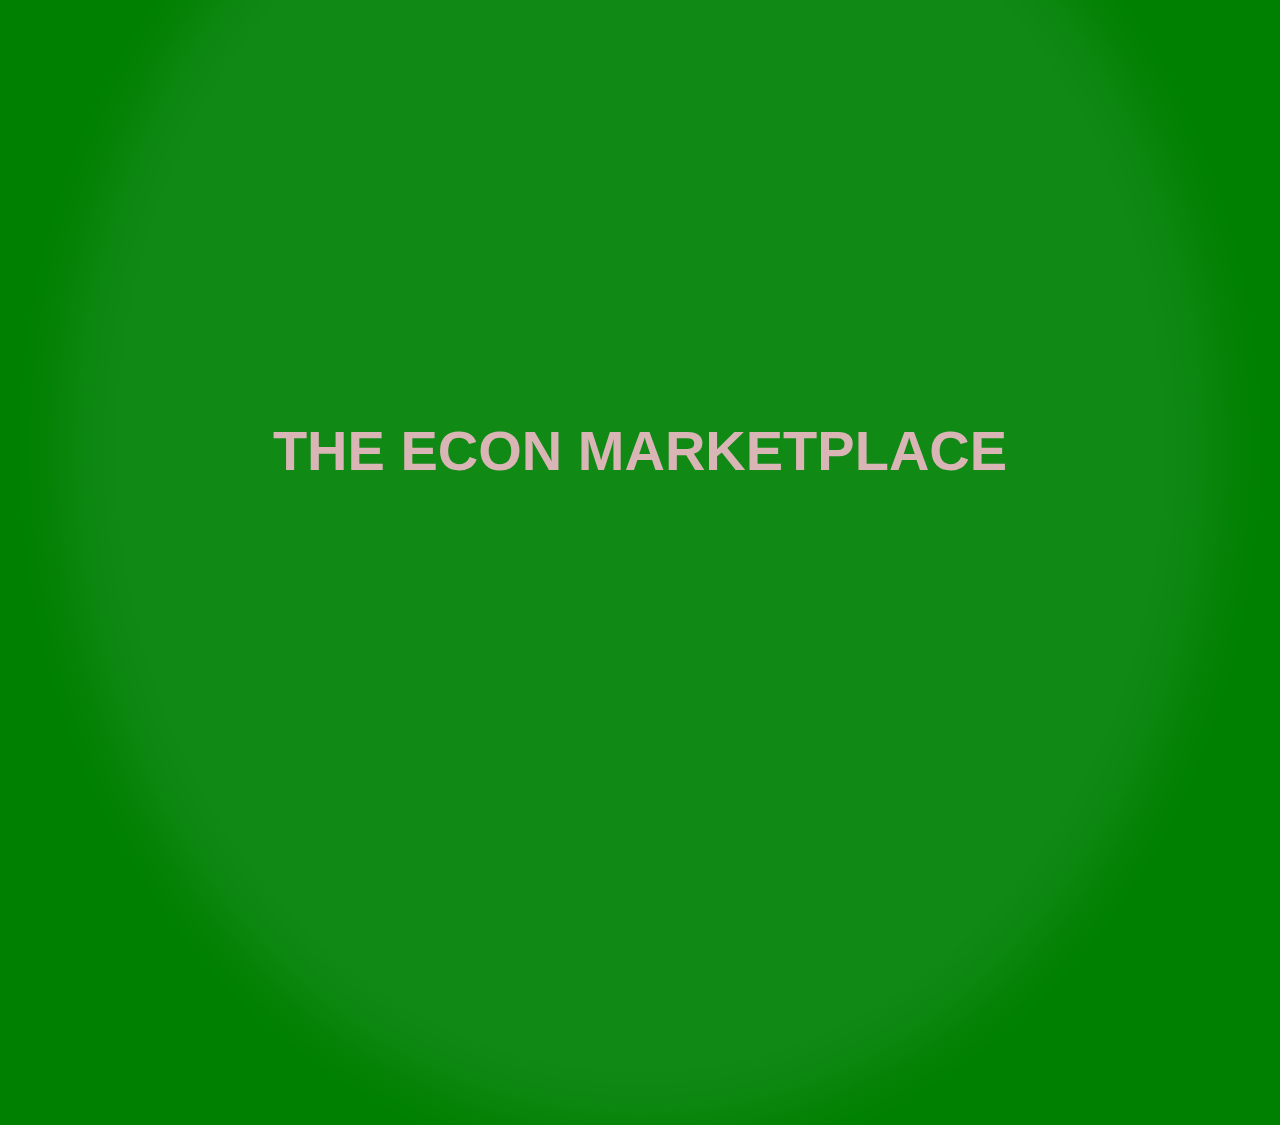
<file: index.html>
<!DOCTYPE html>
<html lang="en">
<head>
    <meta name="viewport" content="width=device-width, initial-scale=1.0">
    <title>The Econ Marketplace</title>
    <link rel="stylesheet" type="text/css" href="main.css">
    <style>
        /*Used for body color*/
        body {
            background-color: green;
            overflow: hidden;
        }
        
        @keyframes changeColors {
            0% {
                background-color: #21524A;
            }
            20% {
                background-color: #26564e;
            }
            40% {
                background-color: #2b685e;
            }
            60% {
                background-color: #1e5f54;
            }
            80% {
                background-color: #14423a;
            }
            100% {
                background-color: #225b52;
            }
        }
    </style>
</head>
<body>
    <!--In the middle -->
    <div id="spotLight"></div>
    <div id="index">
        <div id="button" style="cursor: pointer;" onclick="clicked()">THE ECON MARKETPLACE</div>
    </div>
    
    
    <div id="circle1"></div>
    <div id="circle2"></div>
    <script>
        let count = 0
        let msg = document.getElementById("button")
        function clicked () {
            if (count == 0) {
                msg.innerHTML = 'Joke lang di mo toh "ichecheck"'
                count++
            } else if (count == 1) {
                msg.innerHTML = "I don't know if you think about <br>this day or anything, pero for me lang,"
                count++
            } else if (count == 2) {
                msg.innerHTML = "It's just something special <br>na gusto ko icelebrate w you abtt"
                count++
            } else if (count == 3) {
                msg.innerHTML = "It's been a yearr kaya I just <br>wanted to make a little trip down memory lane:)<br><br><span style='font-size:small'>hui kaname mo memory lane louiselane hehe<br>oki suri na amana ko iclick mo na toh pls</span>"
                count++
            } else if (count == 3) {
                msg.innerHTML = "actually kakacheck ko lang its <br>the 28th pala pero itoh na cuz TECHNICALLY 365 days KASI leap year ngayon:)"
                count++
            } else if (count == 4) {
                
                setTimeout(function() {
                    document.getElementById('button').remove()
                }, 1000);
                setTimeout(function() {
                    document.getElementById('circle1').style.animation = "nextPage 0.7s linear"
                }, 1075);
                setTimeout(function() {
                    document.getElementById('circle2').style.animation = "nextPage 0.45s linear"
                }, 1250);
                setTimeout(function() {
                    document.getElementById('circle3').style.opacity = 1
                    document.getElementById('circle3').style.width = '10000px'
                    document.getElementById('circle3').style.height = '10000px'
                }, 1750);
                setTimeout(function() {
                    window.location.href = "home.html";
                }, 1750);
            }
            
        }
    </script>
</body>
</html>
</file>
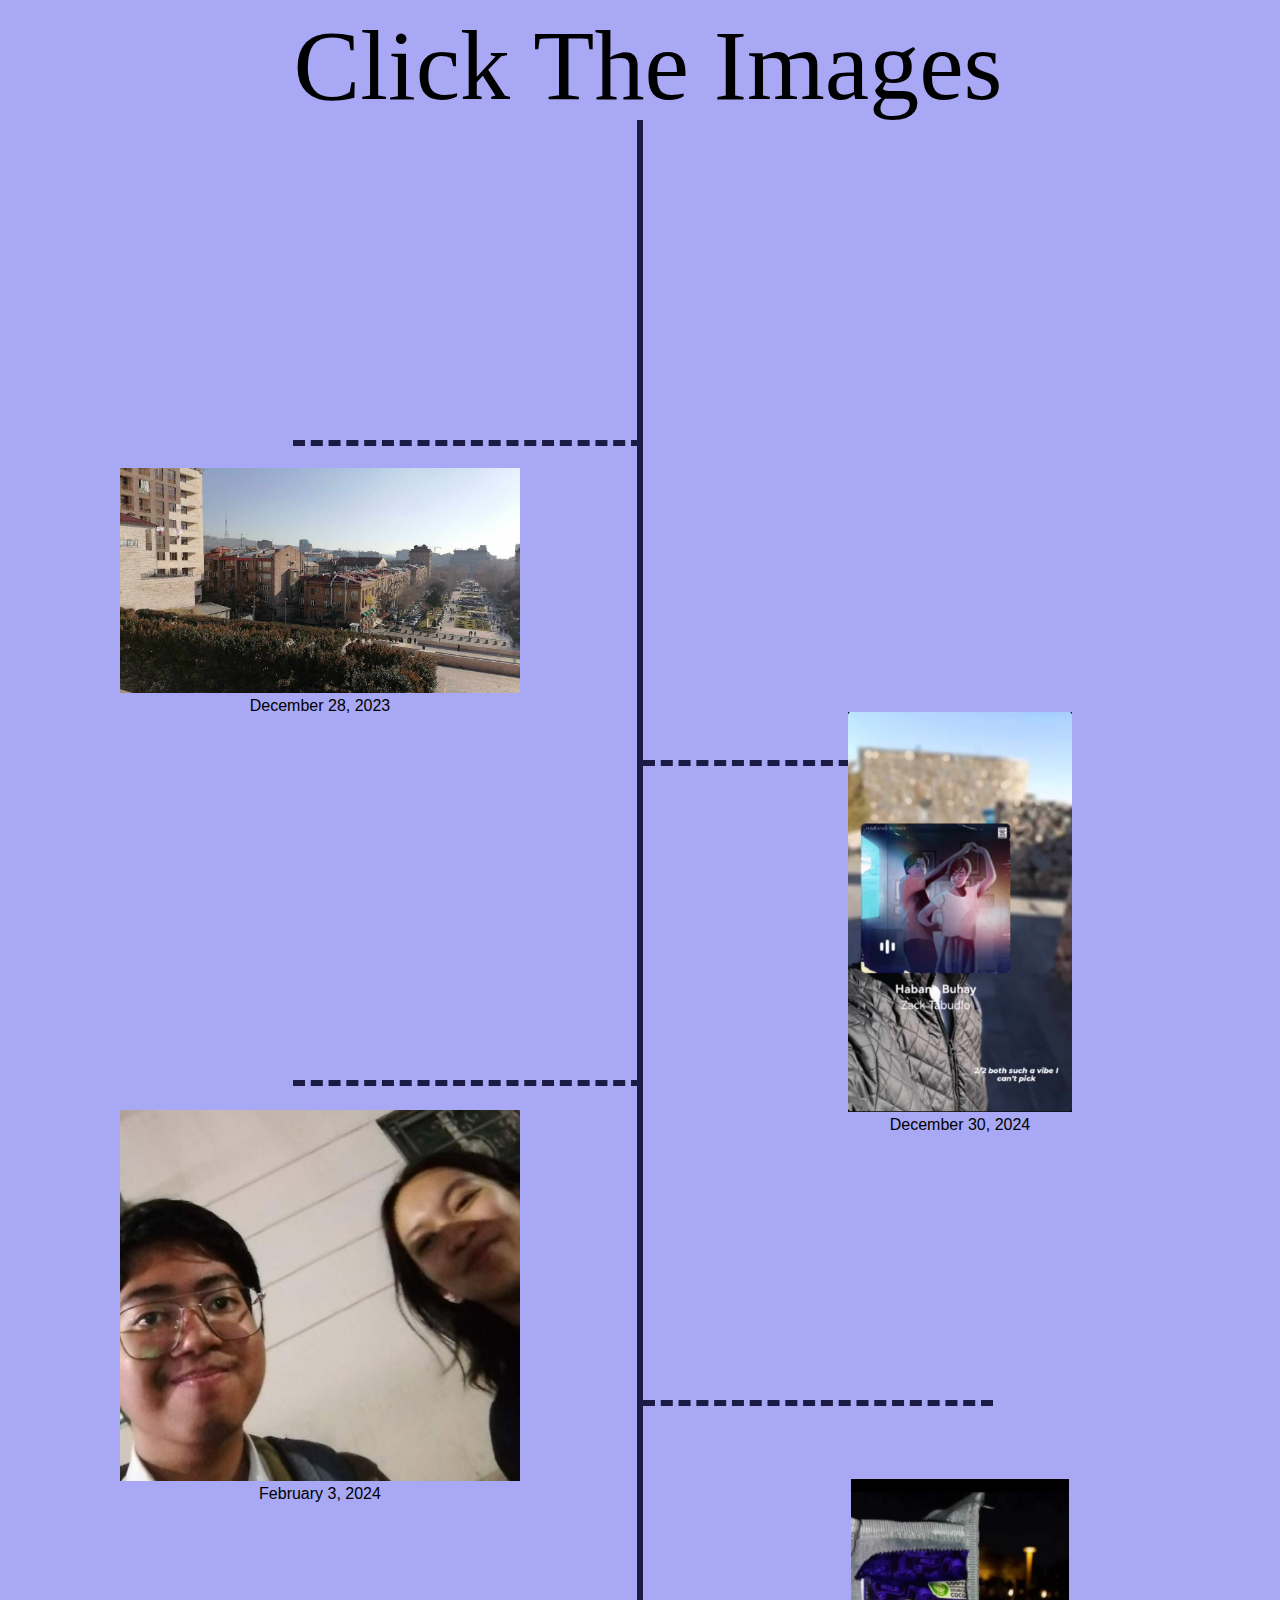
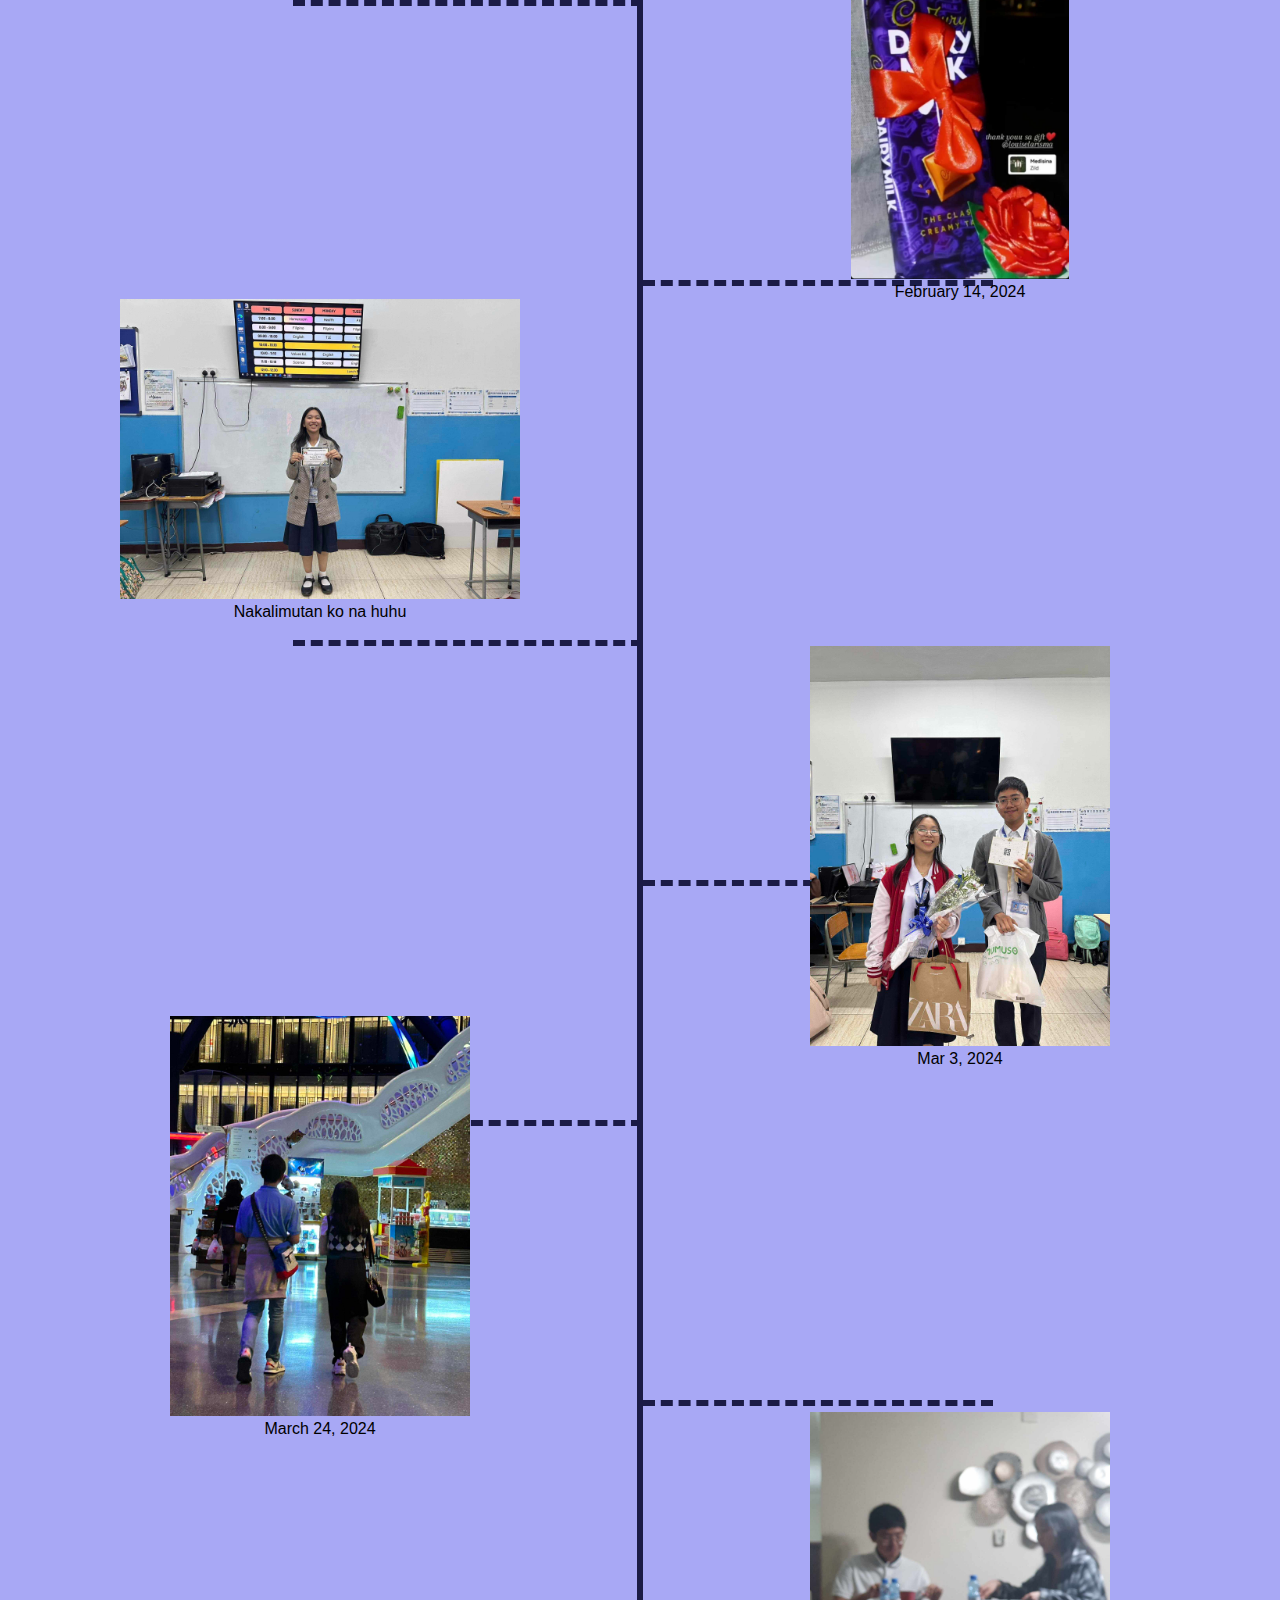
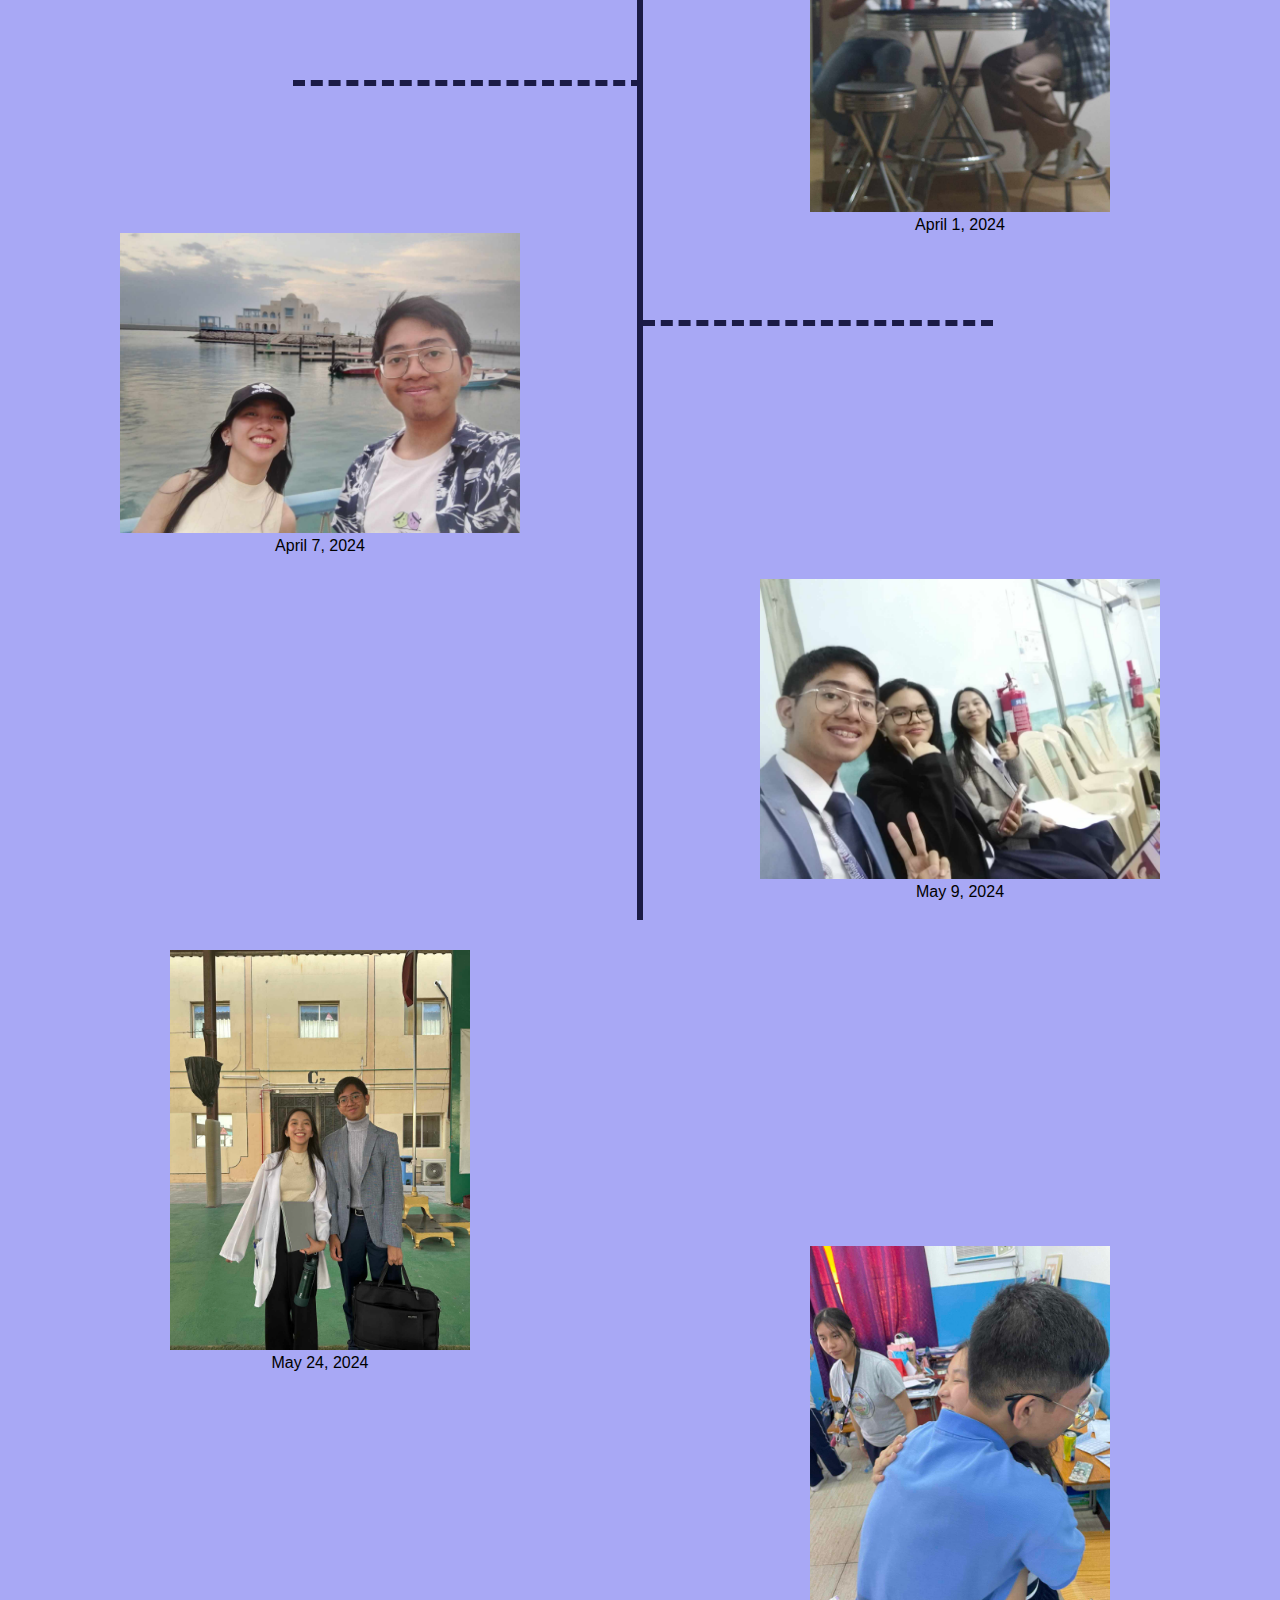
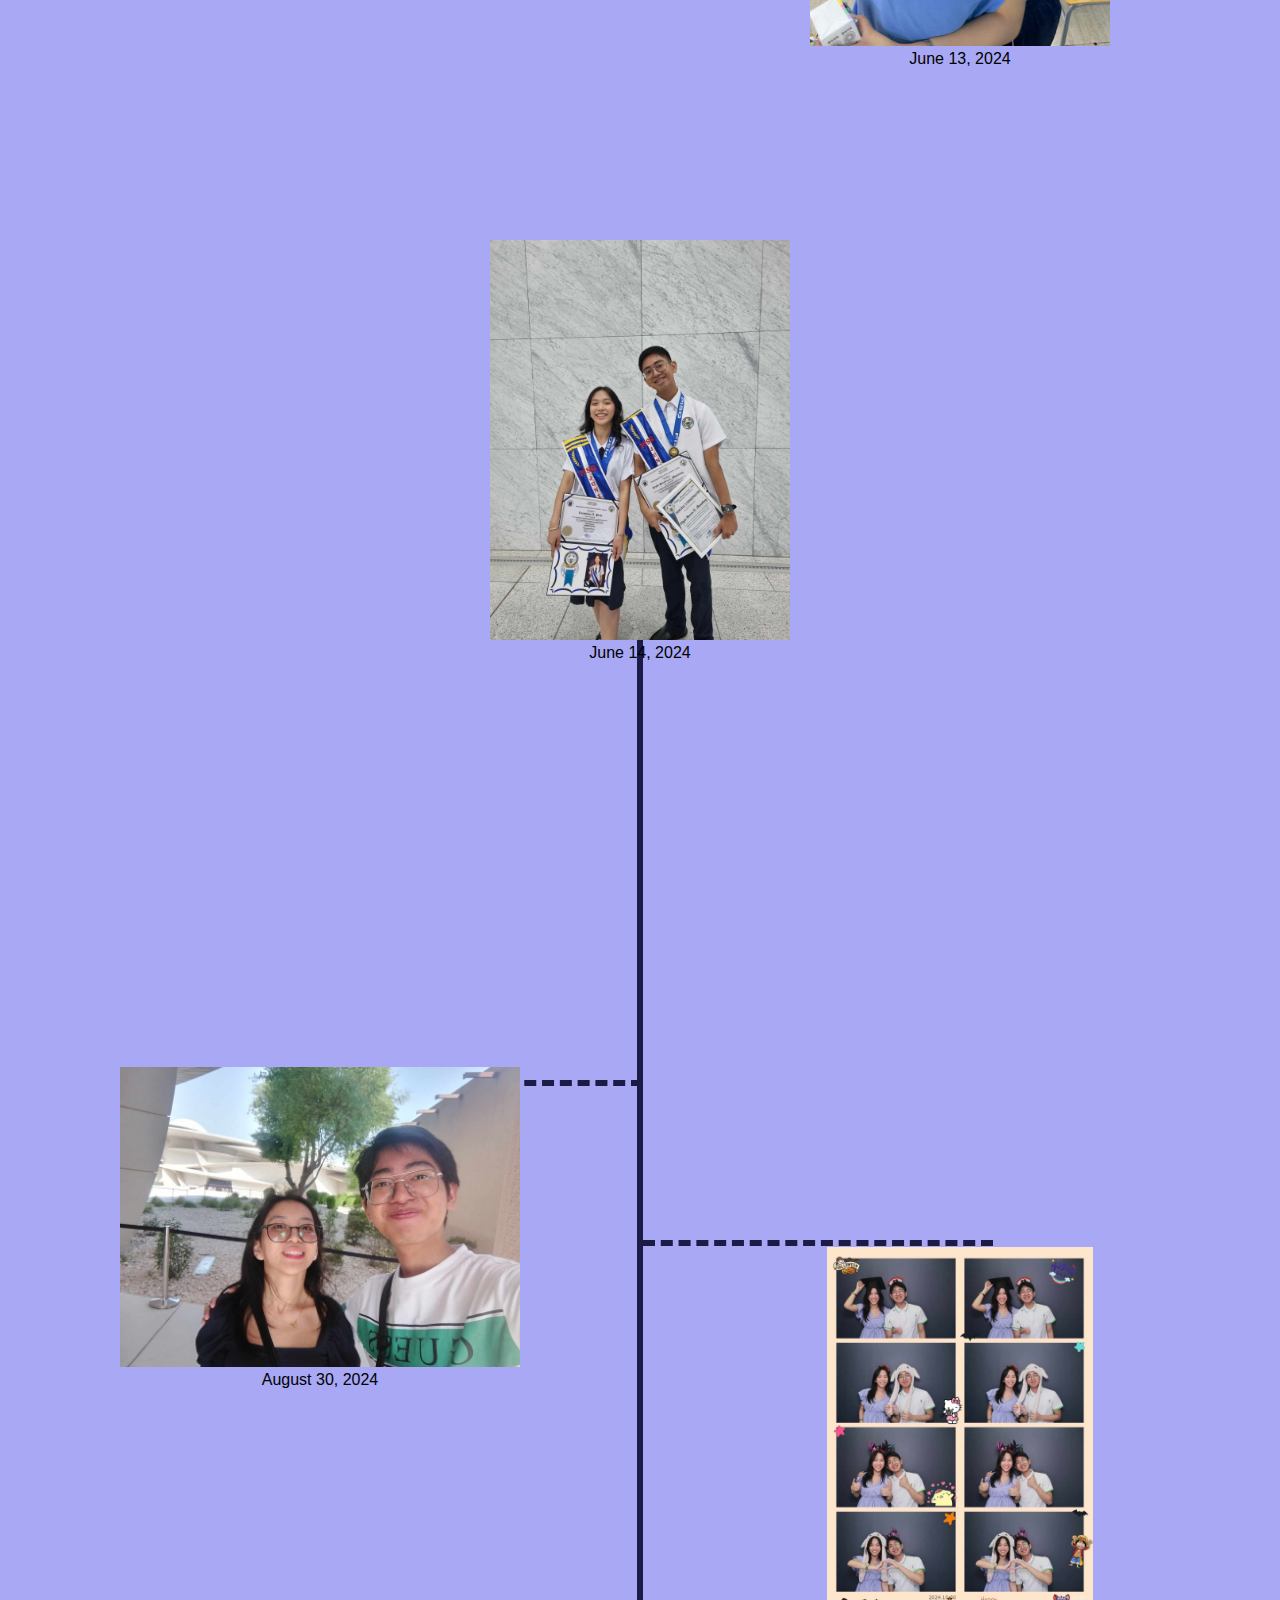
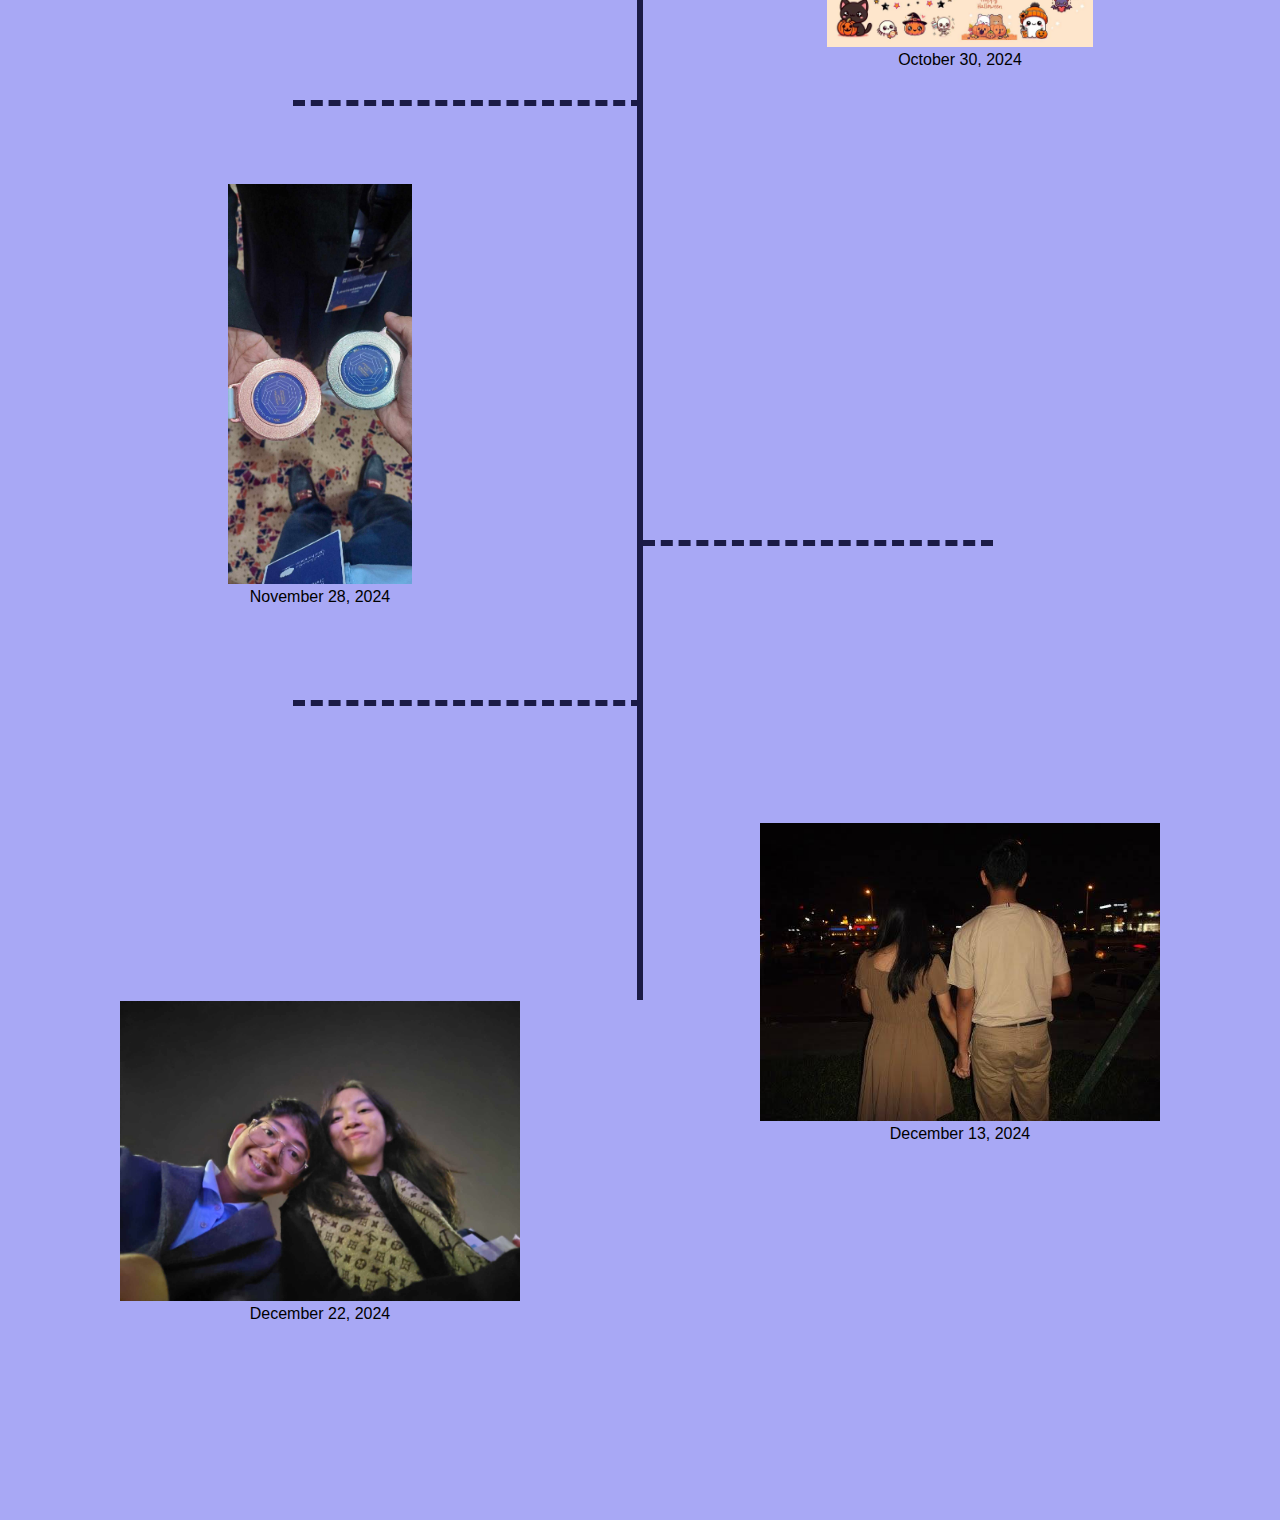
<file: home.html>
<!DOCTYPE html>
<html lang="en">
<head>
    <title>Foryouu</title>
    <link rel="stylesheet" type="text/css" href="main.css">
</head>
<body style="background-color: rgb(168, 168, 245);">
    <div id="header">Click The Images</div>

    <div class="leftimagecontainer">
        <div class="image">
            <img src="images/1Dec28.jpg" onclick="imageClicked(1)">
            <br>
            December 28, 2023
        </div>
        <div class="image">
            <img src="images/3feb13.jpg" onclick="imageClicked(3)">
            <br>
            February 3, 2024
        </div>
        <div class="image">
            <img src="images/5idk.jpg" onclick="imageClicked(5)">
            <br>
            Nakalimutan ko na huhu
        </div>
        <div class="image">
            <img src="images/7mar24.jpg" onclick="imageClicked(7)">
            <br>
            March 24, 2024
        </div>
        <div class="image">
            <img src="images/9apr7.jpg" onclick="imageClicked(9)">
            <br>
            April 7, 2024
        </div>
        <div class="image">
            <img src="images/92may24.jpg" onclick="imageClicked(11)">
            <br>
            May 24, 2024
        </div>
    </div>

    <div class="rightimagecontainer">
        <div class="image">
            <img src="images/2dec30.jpg" onclick="imageClicked(2)">
            <br>
            December 30, 2024
        </div>
        <div class="image">
            <img src="images/4feb14.jpg" onclick="imageClicked(4)">
            <br>
            February 14, 2024
        </div>
        <div class="image">
            <img src="images/6mar3.jpg" onclick="imageClicked(6)">
            <br>
            Mar 3, 2024
        </div>
        <div class="image">
            <img src="images/8apr1.jpg" onclick="imageClicked(8)">
            <br>
            April 1, 2024
        </div>
        <div class="image">
            <img src="images/91may9.jpg" onclick="imageClicked(10)">
            <br>
            May 9, 2024
        </div>
        <div class="image">
            <img src="images/93jun13.jpg" onclick="imageClicked(12)">
            <br>
            June 13, 2024
        </div>
    </div>

    <div class="middleimagecontainer">
        <div class="image">
            <img src="images/mid1june14.jpg" onclick="imageClicked(13)">
            <br>
            June 14, 2024
        </div>
    </div>

    
    <div class="leftimagecontainer" style="top: 630%; height: 250%;">
        
        <div class="image">
            <img src="images/94aug30.jpg" onclick="imageClicked(14)">
            <br>
            August 30, 2024
        </div>
        <div class="image">
            <img src="images/96nov28.jpg" onclick="imageClicked(16)">
            <br>
            November 28, 2024
        </div>
        <div class="image">
            <img src="images/98dec22.jpg" onclick="imageClicked(18)">
            <br>
            December 22, 2024
        </div>
    </div>

    <div class="rightimagecontainer" style="top: 630%; height: 250%;">

        <div class="image">
            <img src="images/95oct30.jpg" onclick="imageClicked(15)">
            <br>
            October 30, 2024
        </div>
        <div class="image">
            <img src="images/97dec13.jpg" onclick="imageClicked(17)">
            <br>
            December 13, 2024
        </div>
    </div>

    <div id="messageBox">
        
        <div id="message"></div>
        <div id="exitButton" onclick="exit()">X</div>
    </div>

    <div class="verticalLine">
        <div class="horizontalLine" style="top: 8%; left: -350px;"></div>
        <div class="horizontalLine" style="top: 16%; left: 0px;"></div>
        <div class="horizontalLine" style="top: 24%; left: -350px;"></div>
        <div class="horizontalLine" style="top: 32%; left: 0px;"></div>
        <div class="horizontalLine" style="top: 37%; left: -350px;"></div>
        <div class="horizontalLine" style="top: 44%; left: 0px;"></div>
        <div class="horizontalLine" style="top: 53%; left: -350px;"></div>
        <div class="horizontalLine" style="top: 59%; left: 0px;"></div>
        <div class="horizontalLine" style="top: 65%; left: -350px;"></div>
        <div class="horizontalLine" style="top: 72%; left: 0px;"></div>
        <div class="horizontalLine" style="top: 79%; left: -350px;"></div>
        <div class="horizontalLine" style="top: 85%; left: 0px;"></div>
    </div>
    <div class="verticalLine" style="top: 600%; height: 2000px;">
        <div class="horizontalLine" style="top: 24%; left: -350px;"></div>
        <div class="horizontalLine" style="top: 32%; left: 0px;"></div>
        <div class="horizontalLine" style="top: 55%; left: -350px;"></div>
        <div class="horizontalLine" style="top: 77%; left: 0px;"></div>
        <div class="horizontalLine" style="top: 85%; left: -350px;"></div>
    </div>


    <script>
        const message = document.getElementById("message")
        function imageClicked(number) {
            document.getElementById("messageBox").style.display = "block";
            switch(number) {
                case 1:
                    message.innerHTML = "It was the day I couldn't get you out of my mind. Ang lala ng pagiisip ko kung paano ko sasabihin ang nararamdaman ko sayo. On that day I was so sure of it talaga na you're going to reject me. I told myself that I'd do it because I know for myself noon that I wouldn't even be close to being with someone na kagaya mo, and I knew for myself naman that I'd then be able to just get rid of yung feelings ko by around the new year and move on knowing that nothing would happen. But when you texted me after that day, I believed na meron akong chance kahit gaanong kaliit, to be able to be with you, louise. And I'm glad I took that chance na sabihin sayo yung damdamin ko."
                    break;
                case 2:
                    message.innerHTML = "This was the first song of the week ko na about sayo. Di ko alam kung nahahalata mo ba o hindi pero lahat ng song of the weeks na ginawa ko dati was always smth related to how i felt on that week. And the weeks after the time I confessed, all i feel is wanting to be with you, kahit ngayon, and that's why naglalagay ako ng kahit anong kanta sa story ko, pero its all about you and how I really felt about you. I believe mas nahalata mo lang toh noong i actually posted pictures of us and i put a song of the week, pero in reality, ginagawa ko na since this day 😅"
                    break;
                case 3:
                    message.innerHTML = "I believe ito yung isa sa mga una nating like hangout or not even hangout pero just practice para sa dance sa filipino. I couldn't get myself to stop looking at you knowing na there would be something between us. Pasensya di ako smooth nung nagpapicture ako sayo, kinikilig kasi ako kaya ginawa ko noon, nagpicture muna ako kina jay at yung iba para di mo mahalata na gusto ko rin magpic w u😭"
                    break;
                case 4:
                    message.innerHTML = "And ito naa. Valentines day. I remembered asking you like a few days before kung pwede ba tayo magkavalentines and I used a website to do itt. I know it wasn't a usual way of asking kung pwede ba ikaw maging kavalentines ko pero its a passion I loved doing kaya mixing that passion with what I felt for you was def worth it. When you said yes I was so happy kasi I believe that was idk kung the first but definitely one of the first valentines I had with someone special(you) and I'm glad to have spent it with you. I remember on feb 14, trying to give you a letter for each period. I was scared a bit noon kasi baka magsawa ka sa daming letters na binigay ko HAHAHHAHAHA pero in the end, worth it naman din kasi nakita ko ngiti moo. Other than thatt thank you ulit sa maliit na bulaklakk. Lagi ko nang dala yun para pampagoodluck sa lahat ng competition ko:)"
                    break;
                case 5:
                    message.innerHTML = "At ito naa. Birthday moo. I hope nakapagcelebrate ka kahit kontii and sana naenjoy mo yung gifts na binigay ko. At this point honestly, di pa alam ng parents ko about what we had noon pero, I was for some reason, able to buy those gifts. Kung di ko mabili, ill ask someone else and all that, as long as i can make your birthday even kahit konting special because i knew how busy you were going to be that day. I hope you stopped by to greet yourself happt birthday on that day and had funn."
                    break;
                case 6:
                    message.innerHTML = "Birthday ito ni bree i think and nag doha oasis tayo. I believe this was one of the really first like our proper gala with you and im happy to have spent it with you all esp ikaw ofc. Atp, di ko masyadong alam pano kita iaapproach pero nearing the end of the gala i got to talk to you a bit more normally and I was so proud of that moment kasi I was able to connect w u even if it was just for a little while. I loved every part of the gala and all the time I spent with you din w all of the ridess and I hope you felt the same way din noon"
                    break;
                case 7:
                    message.innerHTML = "I remember this day like it was yesterday HAHAHHAHAHA kasi kumain ako ng spicy and you were trying tobtell me not to anymore and I just kept on eating it HAHHAHA wala langg just a funny experience lang with youu thats why i put it heree"
                    break;
                case 8:
                    message.innerHTML = "This was one of what i think is like the most important day of what weve been through. I never expected it would go this way. Ito yung time na i ask you kung pwede tayo pumunta sa lighthouse and walked together there. It was I think the first time I got to spend a pretty long time being together with you alone and kahit ngayon i still yearn for that experience ulit, it was so refreshing na sabihin sayo ano yung gusto kong sabihin at ano yung gusto kong tanungin. It was at that moment i just let go of lahat ng takot or like anything that i felt and went to ask you how you felt about me and more. And Im proud na nagawa ko yun since not only did i get yung peace of mind but also i was able to make you get that same peace of mind(hopefully) thank you for that, thank you for holding my hand, and thank you for making such an unforgettable experience para sakin even kung kahit a short while langg"
                    break;
                case 9:
                    message.innerHTML = "Di ko alam yung date para dito pero its one of the pictures I took of you when you achieved high honorss. I put this here kasi gusto ko lang iremind sayo na im proud sobra about lahat ng achievements mo kahit maliit o malaki, ill always be proud of what you got and what you have, ill always be proud of you being you and ill always be happy kapag your being yourself lagi. I love everything that you have going on for you, i love all of your imperfections, and i love all of you for you and ill always be content w it:)"
                    break;
                case 10:
                    message.innerHTML = "This one was woahh. It was the first time na i was able to be teamed up w you sa competition. It was a fun competition and it was smth that i would cherish forever even though it was something so difficult to do. I know gaano kahirap yung mga ginawa natin pero in the end we ended up succeeding and it just shows me kung paano tayo kayang maging successful o kayang gumawa ng solusyon sa lahat ng problema na mayroon tayoo"
                    break;
                case 11:
                    message.innerHTML = "This right here is one of my wallpapers amongst so many pictures na meron tayo and meron akong good reason kung bat ganon. I believe na this is one of the pictures kung saan nakikita ko yung future natin. DI SA FORTUNE TELLER HA HAHAHHAHA peroo sa picture na toh naiimagine ko na kapag naging successful tayong dalawa at nakamit na natin yung mga gusto natin at sanaa sana gusto pa rin natin ang isat isa. Lagi akong maghihintay sa time na panalo tayong dalawang magkasama at baka sa kinabukasann, pwede ulit nating picturan sarili natin na may gantong outfit kapag matanda na tayo tas ako computer scientist tas ikaw sa kung saan mong gustong field sa medicine or medical related fieldss. But before thenn, lagi kitang susuportahan sa lahat and i mean it, sa kahit ano mang paraan para makamit mo ang gusto mo o ang goal mo, nandito ako lagi para diyan, nandito ako lagii susuportahan ka at nandito ako lagi para sayo anytime louise<3"
                    break;
                case 12:
                    message.innerHTML = "Suri ang cringe ko dito o ang tagal kitang niyakap during this time so baka naging uncomfy ka suri kung ganonn poww. Peroo this day, maaalala ko toh as the final day na makikita ko kayong lahat in school. It marked nung huling time na estudyante ako sa pisq and im glad i was able to spend it with everyone especially you. This was the first time din that nasabi ko sayo na mahal kita, and til now, never ko yung itatake backk, in fact, mas lalo pang lumalaki yung nararamdaman ko sayo by each passing minute kahit man wala ka o nandito ka sa tabi ko, mamahalin kita not for your looks or for your personality lang pero for you being the louiselane na kilala ko<3"
                    break;
                case 13:
                    message.innerHTML = "Ito na, ang huli kong time na nasa pisq pa rin ako. This time, ito na yung huli and thats fine, kasi i knew na makakamit ko ang gusto ko at kahit na nasa iba na kong paaralan, alam ko na magtatagumpay pa rin tayo. I was so proud talaga nung tinawag 'Plata Louiselane L.'' nung graduation, kasi I remembered at that point kung gaano ka kahardworking kung gaano ka laging nagbibigay ng effort na lahat kung gaano mong tinitry yung pinakabest mo para maging high honors ka. And sobrang sobrang proud ako sayo and I always will, i loved seeing you on the stage I loved getting the front row to see you there standing kasama magulang mo with the medals around your neck, I loved you getting the recognition you deserve kasi sobrang deserve mo rin yun. I hope na maging masaya ka pa at maging recognized ka pa sa dami mong sinasalinan at sa dami mong ginagawa, it will pay off gaya ng nangyari dun. Just know na, I'll always clap the loudest kapag ikaw ang nanalo<3"
                    break;
                case 14:
                    message.innerHTML = "This was i think the first date we have pero yun nga lang accidental HAHAHHA kasi si bea. Pero anyways, it was one of the last gala na meron tayo before school and Im so lucky i had this gala because its going to set the mindset and help me get through the first days knowing na nandyan ka paa kasama ko kahit na nasa ibang paaralan na ko. I loved every moment nung nasa museo tayo and its one of the bucket lists i have in my head na to go to a museum with you, i dont rlly have a bucket list pero its basically what i tried to imagine us to be. And you fulfilled that fantasy of me being w you sa museumm. We got to see really cool stuff doon pero most importantly, alam mo ba yung pinakamaganda sa museum? Guess mo langg. Pinakamaganda sa museum ay ikaw. Suri na go na next image pls ayoko na magsalita HAHAHHAHA mwaa"
                    break;

                case 15:
                    message.innerHTML = "Ito another lucky charmm na meron ako. It was our first photo booth and i never thought we would even get a photo togetherr. I love spending halloween w you kahit di yung proper na trick or treat, at least nakuha pa rin kita as my treat<3 hehe okay at least di na yun as corny as kanina HAHAHHAHAH peroo forill what I want to say is that I would spend anytime picturing you or picturing us together and wish na pwede akong tumira sa photograph na yun. I love spending time with you and i love it din looking back at the things we did and reliving that moment, pero as we create new moments together, mas nagugustuhan ko yun, mas nagugustuhan ko na magkasama tayo at gumagawa ng mas marami pang memories that I'd always look behind to and feel happy knowing I spent it with you."
                    break;

                case 16:
                    message.innerHTML = "Ito malala aywahh. I am so proud kanina ko pa sinasabi yes pero at this moment, i was able to spend it with you. I was able to say na we both won. Kahit na nasa ibang team tayong dalawa, lagi pa rin akong susuporta sayo at sa atin, kahit na nasa ibang team ka even if matalo ako at ikaw mananalo, I just want to say na lahat ng achievements mo feeling ko naachieve ko rin and I'm happy to feel that way without making you a 'competition.' I'm happy feeling that I've won kapag ikaw nanalo, it's always a great feeling to win kaya it will always be a great feeling kapag ikaw nanalo, di lang ako:)"
                    break;

                case 17:
                    message.innerHTML = "Maraming maraming salamat for taking some time out of your schedule to celebrate my bday. It was what made my bday an unforgettable one kahit na di sa exactong 16, it was you all(especially you syempre) who made my day. Being there not thinking much about research ko, was the best. And honestly, i feel like if you weren't there, all i would think about is yung research ko huhu. Anyways, thank you ulit for gracing me w your presencee HUIII HAHAHHAHA. Salamat din for those flowerss. It was the first time, i ever received flowers from anyone, even the people that had liked me noon or like anyone talaga, i never thought I would receive something like flowers kasi lagi kami as lalaki yung nagbibigay so i was really caught off guard noonn. Thank you pa rinn<3"
                    break;

                case 18:
                    message.innerHTML = "Andd lastlyy the latest of the bunch and pinakahuling message ko na toh. Suri talaga andami kong sinasabi baka napagod ka na kakabasa sa sobrang daming messagess HAHHAHA. Newayss in this last picture, it was the first time din that I would spend a simbang gabi with you. And that's when i really knew that, kahit na walang perpekto sa mundo, ikaw lang yung nakikita kong taong perpekto para sakin. I loved spending church with you. I love na im able to be with you and I wouldn't have done it any other way talaga. I hope na what we have can develop in smth even more because I know for a fact and yes napagisipan ko na so so soo many times before and I want you to be together with me. I want to be yours. And I would love spending my time, my attention, my love, my care, and everything for you and with you. I'd love to be with you and I'll wait as long as I can and more(a very very long time) na magiging tayong dalawa kahit na long distance pa yan after high school o kahit na nasa college na tayo, I'll do lahat ng makakaya ko to wait for you, and to be with you kasi, i love you louise. Sobra. "
                    break;
                default:
                    message.innerHTML = ""
                    break;
            }
        
        }
        function exit() {
            document.getElementById("messageBox").style.display = "none";
        }
    </script>
</body>
</html>
</file>
<file: main.css>
#index {
    color: rgb(217, 181, 181); 
    top: 50%; 
    left: 50%; 
    transform: translate(-50%, -50%); 
    text-align: center; 
    position: absolute; 
    font-size: 350%; 
    font-family:'Gill Sans', 'Gill Sans MT', Calibri, 'Trebuchet MS', sans-serif; 
    font-weight: bolder; 
    animation-name: bigger;
    animation-duration: 2s;
    animation-timing-function: cubic-bezier(.7,-0.04,.44,1.58);
    width: 100%;
}

#spotLight {
    background-color: #a1d8cf;
    opacity: 0.1;
    -webkit-filter: blur(30px);
    -moz-filter: blur(30px);
    -o-filter: blur(30px);
    -ms-filter: blur(30px);
    filter: blur(30px);
    width: 90%;
    height: 150%;
    position: absolute;
    top: 50%; 
    left: 50%; 
    transform: translate(-50%, -50%); 
    border-radius: 70%;
    z-index: 0;
}

#circle1, #circle2, #circle3 {
    position: fixed;
    top: 50%; 
    left: 50%; 
    transform: translate(-50%, -40%); 
    width: 1;
    opacity: 0;
    background-image: url(heart.png);
    background-size: cover;
    background-position: center;
}

@keyframes nextPage {
    0% {
        opacity: 0.4;
        width: 0;
        height: 0;
    }
    50% {
        opacity: 0.8;
        width: 3000px;
        height: 3000px;
    }
    100% {
        opacity: 0.1;
        width: 5000px;
        height: 5000px;
        
    }
}
/*Animation for onload*/
@keyframes onLoad {
    0% {
        opacity: 0.7;
        width: 3000px;
        height: 3000px;
    }
    100% {
        opacity: 0;
        width: 0;
        height: 0;
    }
}

.leftimagecontainer {
    width: 50%;
    height: 500%;
    position: absolute;
    display: flex;
    flex-direction: column;
    align-items: center;
    justify-content: space-around;
    top: 30%; 
    left: 50%; 
    transform: translate(-100%, 0%); 
}

.rightimagecontainer {
    width: 50%;
    height: 500%;
    position: absolute;
    display: flex;
    flex-direction: column;
    align-items: center;
    justify-content: space-around;
    top: 60%; 
    left: 50%; 
    transform: translate(0%, 0%); 
}

.middleimagecontainer {
    width: 50%;
    position: absolute;
    display: flex;
    flex-direction: column;
    align-items: center;
    height: 50%;
    top: 560%; 
    left: 50%; 
    transform: translate(-50%, 0%); 
}

.image img {
    max-width: 400px;
    max-height: 400px;
    transition: all 0.5s;
    cursor: pointer;
    
}

.image img:hover {
    opacity: 0.8;
}

.image {
    text-align: center;
    font-family: 'Franklin Gothic Medium', 'Arial Narrow', Arial, sans-serif;

}

#messageBox {
    height: 50%;
    width: 60%;
    font-family: 'Franklin Gothic Medium', 'Arial Narrow', Arial, sans-serif;
    padding: 1%;
    position: fixed;
    top: 50%; 
    left: 50%; 
    transform: translate(-50%, -50%); 
    background-color: antiquewhite;
    display: none;
    z-index: 1;
}

#message {
    font-size: 20px;
    width: 90%;
    height: 80%;
    top: 60%; 
    left: 50%; 
    position: absolute;
    transform: translate(-50%, -50%); 
}

#exitButton {
    width: 50px;
    height: 50px;
    background-color: rgb(222, 92, 92);
    position: absolute;
    top: 9%; 
    left: 96%; 
    transform: translate(-50%, -50%); 
    display: flex;
    align-items: center;
    justify-content: center;
    font-size: 50px;
    color: white;
    transition: all 0.5s;
    cursor: pointer;
}

#exitButton:hover {
    background-color: rgb(234, 46, 46);
}

.verticalLine {
    border-left: 6px solid rgb(27, 27, 70);
    height: 4000px;
    position: absolute;
    left: 50%;
    margin-left: -3px;
    top: 120px;
    z-index: -1;
}

.horizontalLine {
    position: absolute;
    width: 350px;
    border-top: 6px dashed rgb(27, 27, 70);
    z-index: -1;
}

#header {
    position: absolute;
    width: 100%;
    font-size: 100px;
    text-align: center;
}
</file>
